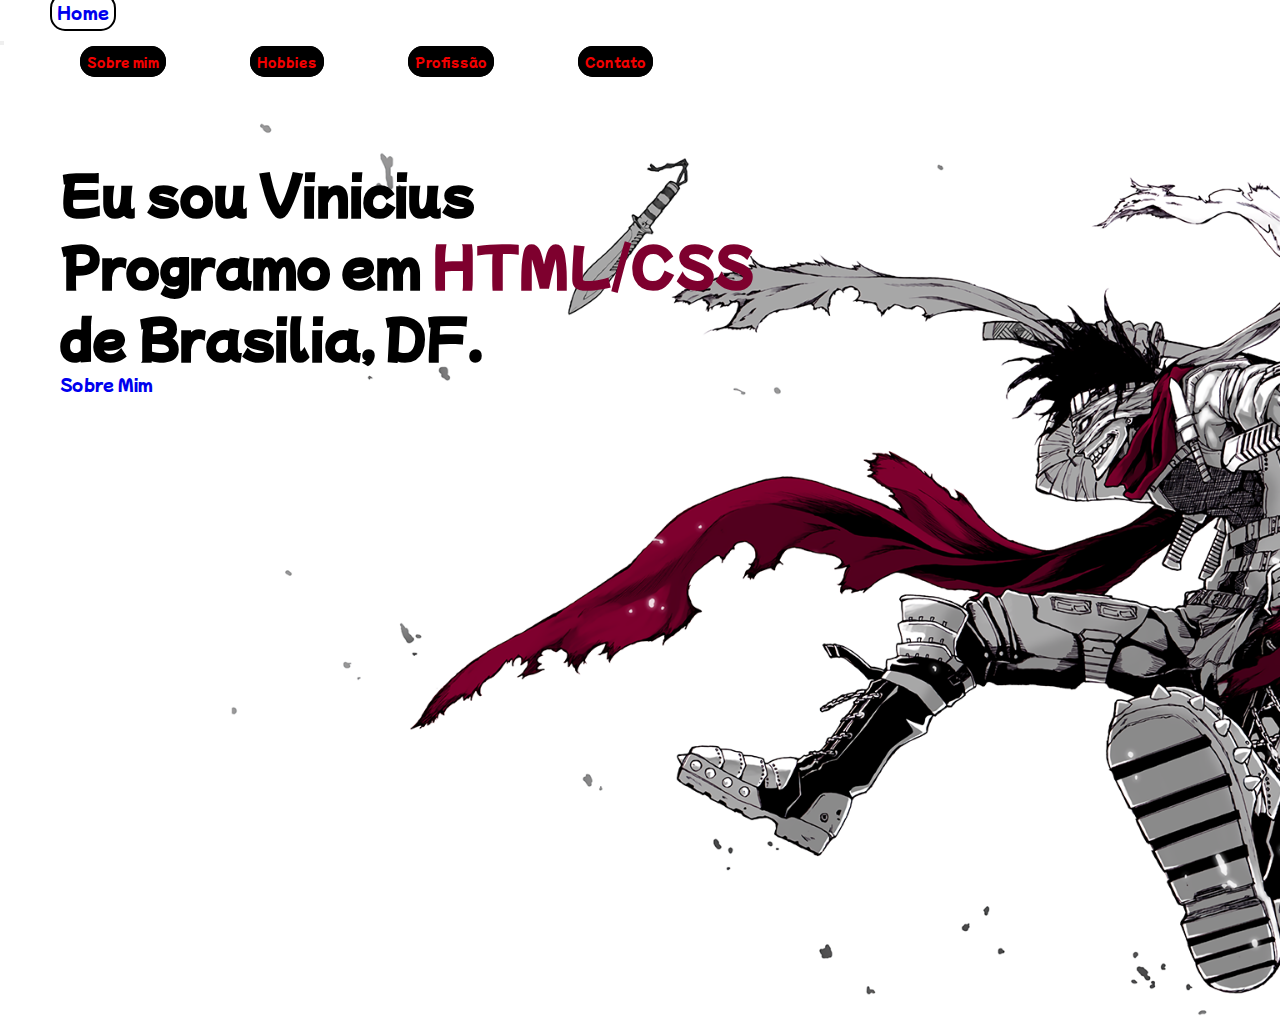
<file: index.html>
<!DOCTYPE html>
<html>
<head>
	<meta charset="UTF-8">
	<meta http-equiv="X-UA-Compatible" content="IE=edge">
	<meta name="viewport" content="width=device-width, initial-scale=1.0">
	    <link rel="stylesheet" href="https://cdnjs.cloudflare.com/ajax/libs/font-awesome/6.1.0/css/all.min.css" integrity="sha512-10/jx2EXwxxWqCLX/hHth/vu2KY3jCF70dCQB8TSgNjbCVAC/8vai53GfMDrO2Emgwccf2pJqxct9ehpzG+MTw==" crossorigin="anonymous" referrerpolicy="no-referrer" />
		<link rel="stylesheet" href="css/style.css">
		<link href="https://cdn.jsdelivr.net/npm/bootstrap@5.3.0/dist/css/bootstrap.min.css" rel="stylesheet" integrity="sha384-9ndCyUaIbzAi2FUVXJi0CjmCapSmO7SnpJef0486qhLnuZ2cdeRhO02iuK6FUUVM" crossorigin="anonymous">
		
		<title>Home</title>
</head>
<body>
	<script src="https://cdn.jsdelivr.net/npm/@popperjs/core@2.11.8/dist/umd/popper.min.js" integrity="sha384-I7E8VVD/ismYTF4hNIPjVp/Zjvgyol6VFvRkX/vR+Vc4jQkC+hVqc2pM8ODewa9r" crossorigin="anonymous"></script>
	<script src="https://cdn.jsdelivr.net/npm/bootstrap@5.3.0/dist/js/bootstrap.min.js" integrity="sha384-fbbOQedDUMZZ5KreZpsbe1LCZPVmfTnH7ois6mU1QK+m14rQ1l2bGBq41eYeM/fS" crossorigin="anonymous"></script>
	<nav class="navbar navbar-expand-lg bg-body-tertiary">
		<a class="navbar-brand" href="index.html">Home</a>
		<div class="container-fluid">
		  <button class="navbar-toggler" type="button" data-bs-toggle="collapse" data-bs-target="#navbarNavAltMarkup" aria-controls="navbarNavAltMarkup" aria-expanded="false" aria-label="Toggle navigation">
			<span class="navbar-toggler-icon"></span>
		  </button>
		  <div class="collapse navbar-collapse" id="navbarNavAltMarkup">
			<div class="navbar-nav">
            <a class="nav-link" href="Sobre.html">Sobre mim</a>
            <a class="nav-link" href="Hobbies.html">Hobbies</a>
			<a class="nav-link" href="Atuação.html">Profissão</a>
			<a class="nav-link" href="contato.html">Contato</a>
			  
			  <div class="redes-sociais">
			  <a href="https://www.linkedin.com/in/cleriston-vinicius-3ba444270/"><i class="fa-brands fa-linkedin"></i></a>
			  <a href="https://www.instagram.com/vini_wds/"><i class="fa-brands fa-instagram"></i></a>
			  <a href="https://twitter.com/Vini_W0"><i class="fa-brands fa-twitter"></i></a>
				</div>
			</div>
		  </div>
		</div>
	  </nav>

<div class="background">
	<div class="container-text">
		<div class="text">
			<h1 class="oi">Eu sou Vinicius <br>Programo em <spam>HTML/CSS</spam></h1>
			<h1><p>de Brasilia, DF.<br></p></h1>
			
			
			
			<a button type="button" class="btn btn-dark" href="Sobre.html">Sobre Mim</button> </a>
</body>
</html>
</file>
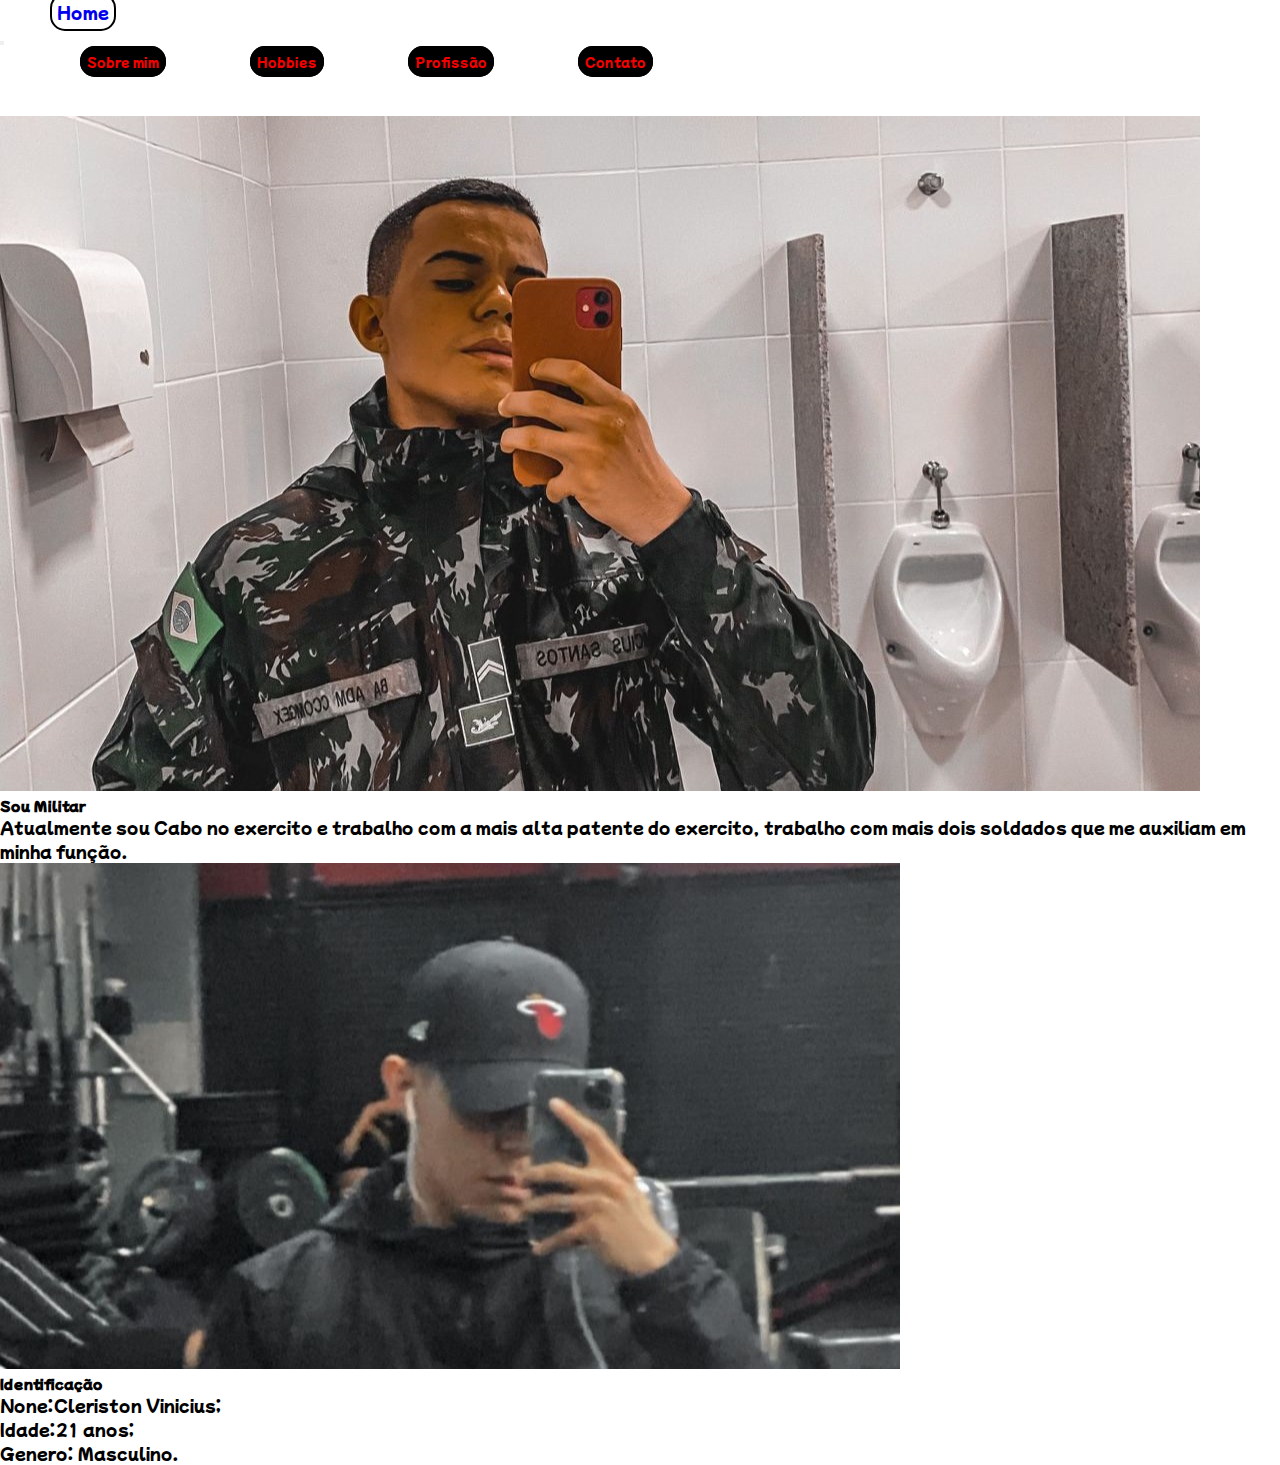
<file: Atuação.html>
<!DOCTYPE html>
<html>
<head>
	<meta charset="UTF-8">
	<meta http-equiv="X-UA-Compatible" content="IE=edge">
	<meta name="viewport" content="width=device-width, initial-scale=1.0">
	    <link rel="stylesheet" href="https://cdnjs.cloudflare.com/ajax/libs/font-awesome/6.1.0/css/all.min.css" integrity="sha512-10/jx2EXwxxWqCLX/hHth/vu2KY3jCF70dCQB8TSgNjbCVAC/8vai53GfMDrO2Emgwccf2pJqxct9ehpzG+MTw==" crossorigin="anonymous" referrerpolicy="no-referrer" />
		<link rel="stylesheet" href="css/styleA.css">
		<link href="https://cdn.jsdelivr.net/npm/bootstrap@5.3.0/dist/css/bootstrap.min.css" rel="stylesheet" integrity="sha384-9ndCyUaIbzAi2FUVXJi0CjmCapSmO7SnpJef0486qhLnuZ2cdeRhO02iuK6FUUVM" crossorigin="anonymous">
		
		<title>Profissão</title>
</head>
<body>
	<script src="https://cdn.jsdelivr.net/npm/@popperjs/core@2.11.8/dist/umd/popper.min.js" integrity="sha384-I7E8VVD/ismYTF4hNIPjVp/Zjvgyol6VFvRkX/vR+Vc4jQkC+hVqc2pM8ODewa9r" crossorigin="anonymous"></script>
	<script src="https://cdn.jsdelivr.net/npm/bootstrap@5.3.0/dist/js/bootstrap.min.js" integrity="sha384-fbbOQedDUMZZ5KreZpsbe1LCZPVmfTnH7ois6mU1QK+m14rQ1l2bGBq41eYeM/fS" crossorigin="anonymous"></script>
	<nav class="navbar navbar-expand-lg bg-body-tertiary">
		<a class="navbar-brand" href="index.html">Home</a>
		<div class="container-fluid">
		  <button class="navbar-toggler" type="button" data-bs-toggle="collapse" data-bs-target="#navbarNavAltMarkup" aria-controls="navbarNavAltMarkup" aria-expanded="false" aria-label="Toggle navigation">
			<span class="navbar-toggler-icon"></span>
		  </button>
		  <div class="collapse navbar-collapse" id="navbarNavAltMarkup">
			<div class="navbar-nav">
            <a class="nav-link" href="Sobre.html">Sobre mim</a>
            <a class="nav-link" href="Hobbies.html">Hobbies</a>
			<a class="nav-link" href="Atuação.html">Profissão</a>
			<a class="nav-link" href="contato.html">Contato</a>
			  
			  <div class="redes-sociais">
			  <a href="https://www.linkedin.com/in/cleriston-vinicius-3ba444270/"><i class="fa-brands fa-linkedin"></i></a>
			  <a href="https://www.instagram.com/vini_wds/"><i class="fa-brands fa-instagram"></i></a>
			  <a href="https://twitter.com/Vini_W0"><i class="fa-brands fa-twitter"></i></a>
				</div>
			</div>
		  </div>
		</div>
	  </nav>
	  <div class="row row-cols-1 row-cols-md-2 g-4">
		<div class="col">
		  <div class="card h-10">
			<img src="img/quartel.jpg" class="card-img-top" alt="...">
			<div class="card-body">
			  <h5 class="card-title">Sou Militar</h5>
			  <p class="card-text">Atualmente sou Cabo no exercito e trabalho com a mais alta patente do exercito, 
				trabalho com mais dois soldados que me auxiliam em minha função.
			  </p>
			</div>
		  </div>
		</div>
		<div class="col">
		  <div class="card h-10">
			<img src="img/eud.jpg" class="card-img-top" alt="...">
			<div class="card-body">
			  <h5 class="card-title">Identificação</h5>
			  <p class="card-text">None:Cleriston Vinicius;<br>
				Idade:21 anos;<BR>
				Genero: Masculino.

			  </div>
		  </div>
		</div>
		


</body>
</html>
</file>
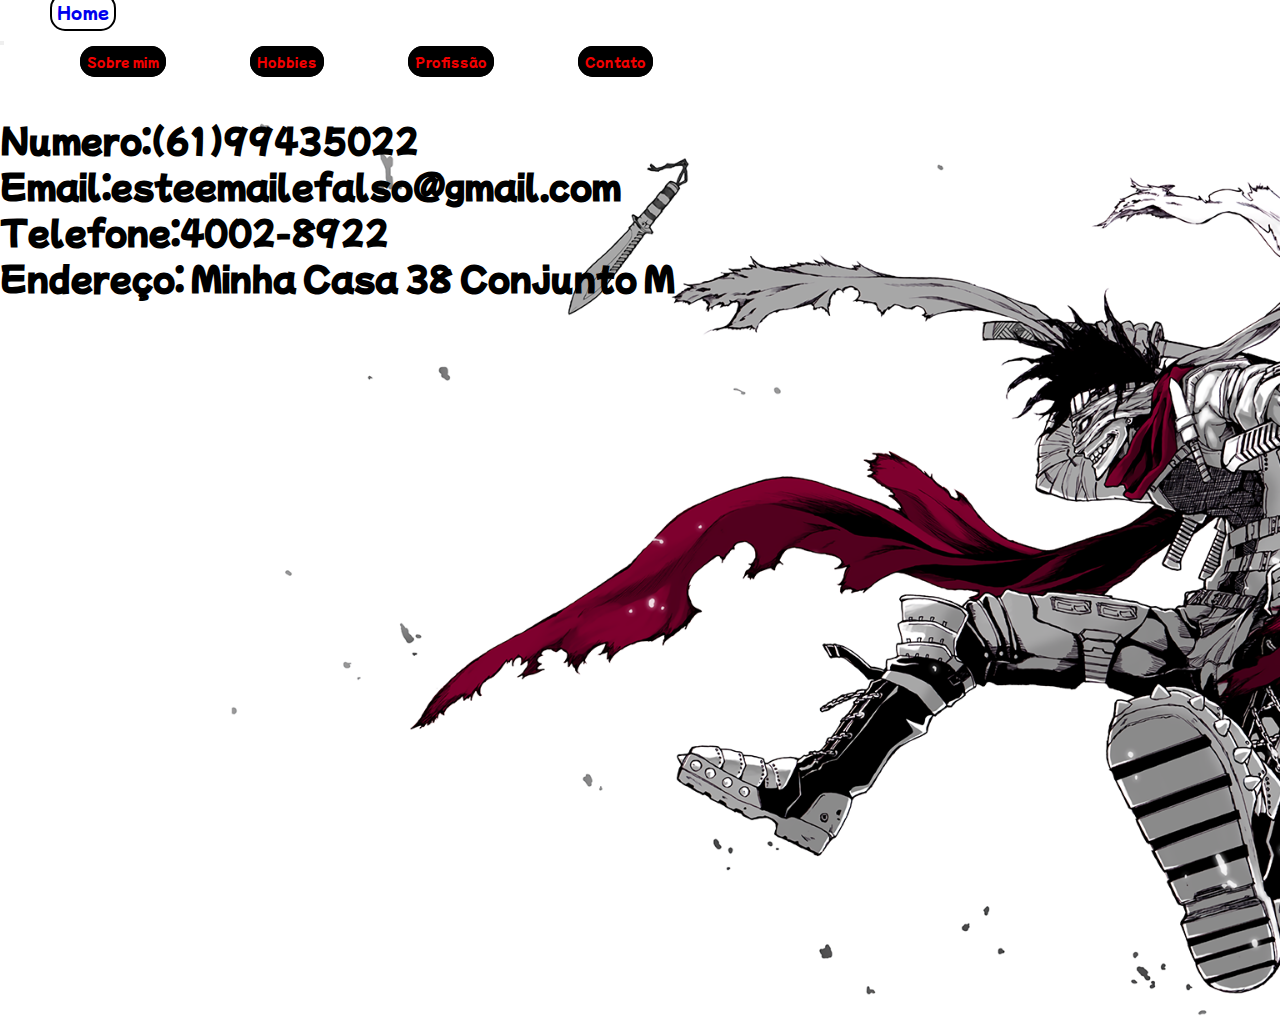
<file: Contato.html>
<!DOCTYPE html>
<html>
<head>
	<meta charset="UTF-8">
	<meta http-equiv="X-UA-Compatible" content="IE=edge">
	<meta name="viewport" content="width=device-width, initial-scale=1.0">
	    <link rel="stylesheet" href="https://cdnjs.cloudflare.com/ajax/libs/font-awesome/6.1.0/css/all.min.css" integrity="sha512-10/jx2EXwxxWqCLX/hHth/vu2KY3jCF70dCQB8TSgNjbCVAC/8vai53GfMDrO2Emgwccf2pJqxct9ehpzG+MTw==" crossorigin="anonymous" referrerpolicy="no-referrer" />
		<link rel="stylesheet" href="css/styleH.css">
		<link href="https://cdn.jsdelivr.net/npm/bootstrap@5.3.0/dist/css/bootstrap.min.css" rel="stylesheet" integrity="sha384-9ndCyUaIbzAi2FUVXJi0CjmCapSmO7SnpJef0486qhLnuZ2cdeRhO02iuK6FUUVM" crossorigin="anonymous">
		
		<title>Hobbies</title>
</head>
<body>
	<script src="https://cdn.jsdelivr.net/npm/@popperjs/core@2.11.8/dist/umd/popper.min.js" integrity="sha384-I7E8VVD/ismYTF4hNIPjVp/Zjvgyol6VFvRkX/vR+Vc4jQkC+hVqc2pM8ODewa9r" crossorigin="anonymous"></script>
	<script src="https://cdn.jsdelivr.net/npm/bootstrap@5.3.0/dist/js/bootstrap.min.js" integrity="sha384-fbbOQedDUMZZ5KreZpsbe1LCZPVmfTnH7ois6mU1QK+m14rQ1l2bGBq41eYeM/fS" crossorigin="anonymous"></script>
	<nav class="navbar navbar-expand-lg bg-body-tertiary">
		<a class="navbar-brand" href="index.html">Home</a>
		<div class="container-fluid">
		  <button class="navbar-toggler" type="button" data-bs-toggle="collapse" data-bs-target="#navbarNavAltMarkup" aria-controls="navbarNavAltMarkup" aria-expanded="false" aria-label="Toggle navigation">
			<span class="navbar-toggler-icon"></span>
		  </button>
		  <div class="collapse navbar-collapse" id="navbarNavAltMarkup">
			<div class="navbar-nav">
            <a class="nav-link" href="Sobre.html">Sobre mim</a>
            <a class="nav-link" href="Hobbies.html">Hobbies</a>
			<a class="nav-link" href="Atuação.html">Profissão</a>
			<a class="nav-link" href="Contato.html">Contato</a>
			  
			  <div class="redes-sociais">
			  <a href="https://www.linkedin.com/in/cleriston-vinicius-3ba444270/"><i class="fa-brands fa-linkedin"></i></a>
			  <a href="https://www.instagram.com/vini_wds/"><i class="fa-brands fa-instagram"></i></a>
			  <a href="https://twitter.com/Vini_W0"><i class="fa-brands fa-twitter"></i></a>
				</div>
			</div>
		  </div>
		</div>
	  </nav>
	  <div class="background">
		<h1 class="display-6">Numero:(61)99435022</h1>
		<h1 class="display-6">Email:esteemailefalso@gmail.com</h1>
		<h1 class="display-6">Telefone:4002-8922</h1>
		<h1 class="display-6">Endereço: Minha Casa 38 Conjunto M</h1>
		
	
</body>
</html>
</file>
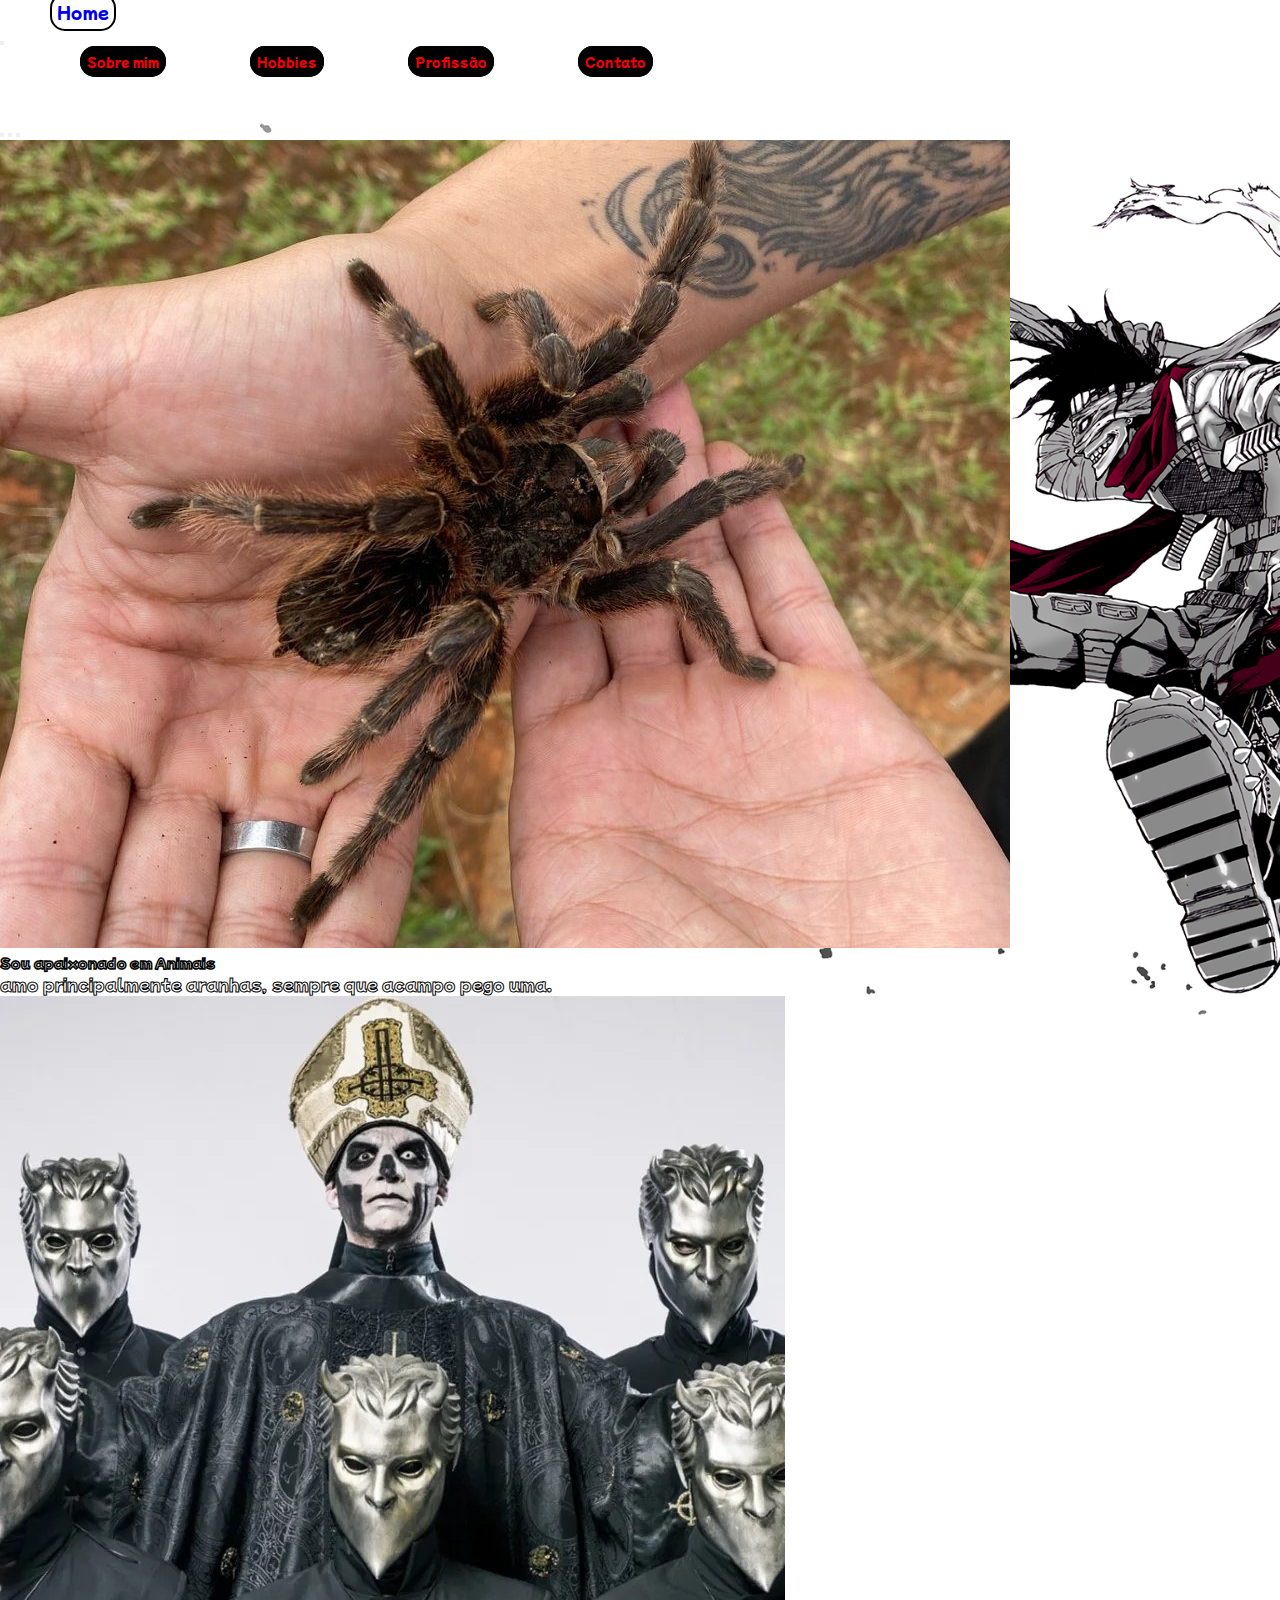
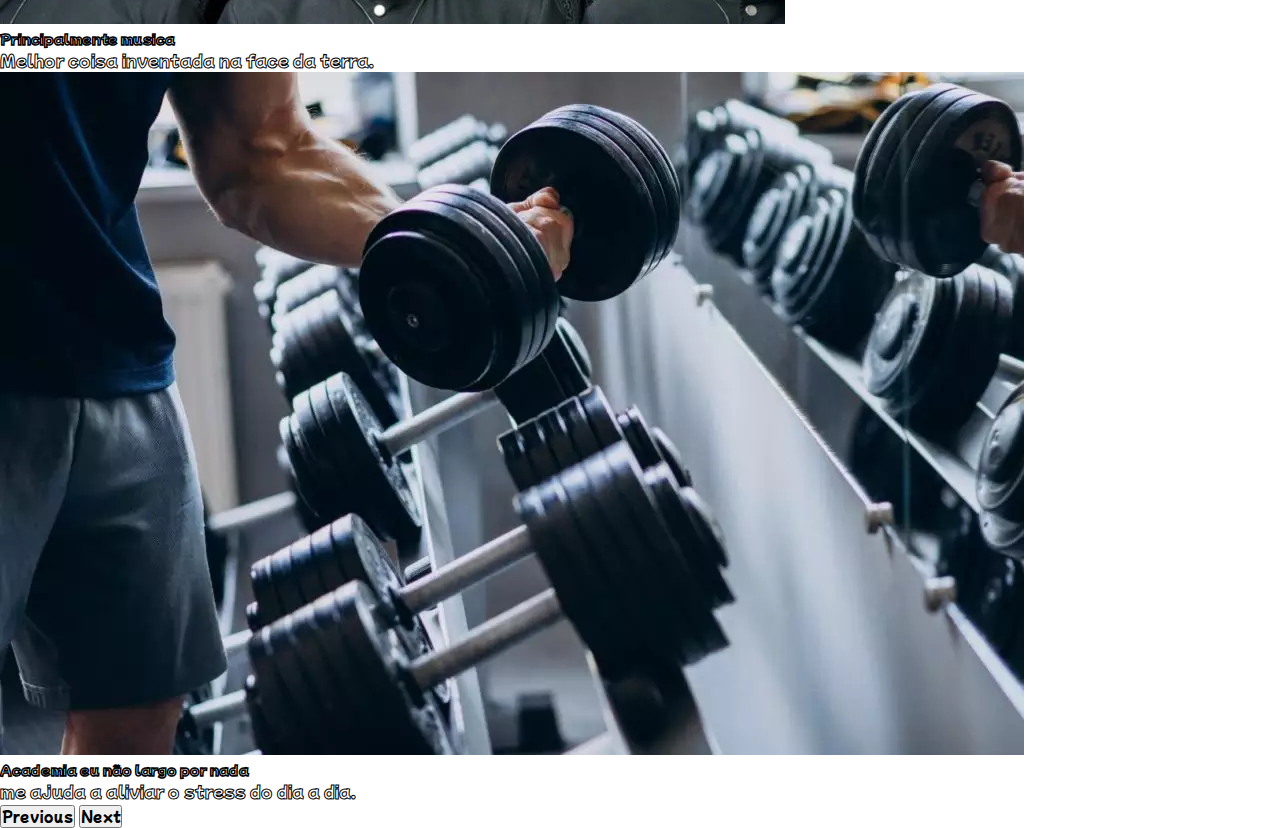
<file: Hobbies.html>
<!DOCTYPE html>
<html>
<head>
	<meta charset="UTF-8">
	<meta http-equiv="X-UA-Compatible" content="IE=edge">
	<meta name="viewport" content="width=device-width, initial-scale=1.0">
	    <link rel="stylesheet" href="https://cdnjs.cloudflare.com/ajax/libs/font-awesome/6.1.0/css/all.min.css" integrity="sha512-10/jx2EXwxxWqCLX/hHth/vu2KY3jCF70dCQB8TSgNjbCVAC/8vai53GfMDrO2Emgwccf2pJqxct9ehpzG+MTw==" crossorigin="anonymous" referrerpolicy="no-referrer" />
		<link rel="stylesheet" href="css/styleH.css">
		<link href="https://cdn.jsdelivr.net/npm/bootstrap@5.3.0/dist/css/bootstrap.min.css" rel="stylesheet" integrity="sha384-9ndCyUaIbzAi2FUVXJi0CjmCapSmO7SnpJef0486qhLnuZ2cdeRhO02iuK6FUUVM" crossorigin="anonymous">
		
		<title>Hobbies</title>
</head>
<body>
	<script src="https://cdn.jsdelivr.net/npm/@popperjs/core@2.11.8/dist/umd/popper.min.js" integrity="sha384-I7E8VVD/ismYTF4hNIPjVp/Zjvgyol6VFvRkX/vR+Vc4jQkC+hVqc2pM8ODewa9r" crossorigin="anonymous"></script>
	<script src="https://cdn.jsdelivr.net/npm/bootstrap@5.3.0/dist/js/bootstrap.min.js" integrity="sha384-fbbOQedDUMZZ5KreZpsbe1LCZPVmfTnH7ois6mU1QK+m14rQ1l2bGBq41eYeM/fS" crossorigin="anonymous"></script>
	<nav class="navbar navbar-expand-lg bg-body-tertiary">
		<a class="navbar-brand" href="index.html">Home</a>
		<div class="container-fluid">
		  <button class="navbar-toggler" type="button" data-bs-toggle="collapse" data-bs-target="#navbarNavAltMarkup" aria-controls="navbarNavAltMarkup" aria-expanded="false" aria-label="Toggle navigation">
			<span class="navbar-toggler-icon"></span>
		  </button>
		  <div class="collapse navbar-collapse" id="navbarNavAltMarkup">
			<div class="navbar-nav">
            <a class="nav-link" href="Sobre.html">Sobre mim</a>
            <a class="nav-link" href="Hobbies.html">Hobbies</a>
			<a class="nav-link" href="Atuação.html">Profissão</a>
			<a class="nav-link" href="contato.html">Contato</a>
			  
			  <div class="redes-sociais">
			  <a href="https://www.linkedin.com/in/cleriston-vinicius-3ba444270/"><i class="fa-brands fa-linkedin"></i></a>
			  <a href="https://www.instagram.com/vini_wds/"><i class="fa-brands fa-instagram"></i></a>
			  <a href="https://twitter.com/Vini_W0"><i class="fa-brands fa-twitter"></i></a>
				</div>
			</div>
		  </div>
		</div>
	  </nav>
	  <div class="background">
		<div id="carouselExampleCaptions" class="carousel slide">
			<div class="carousel-indicators">
			  <button type="button" data-bs-target="#carouselExampleCaptions" data-bs-slide-to="0" class="active" aria-current="true" aria-label="Slide 1"></button>
			  <button type="button" data-bs-target="#carouselExampleCaptions" data-bs-slide-to="1" aria-label="Slide 2"></button>
			  <button type="button" data-bs-target="#carouselExampleCaptions" data-bs-slide-to="2" aria-label="Slide 3"></button>
			</div>
			<div class="carousel-inner">
			  <div class="carousel-item active">
				<img src="img/biologo1.jpg" class="rounded mx-auto d-block w-50" alt="...">
				<div class="carousel-caption d-none d-md-block">
				  <h5>Sou apaixonado em Animais</h5>
				  <p>amo principalmente aranhas, sempre que acampo pego uma.</p>
				</div>
			  </div>
			  <div class="carousel-item">
				<img src="img/banda.jpg" class="rounded mx-auto d-block w-50" alt="...">
				<div class="carousel-caption d-none d-md-block">
				  <h5>Principalmente musica </h5>
				  <p>Melhor coisa inventada na face da terra.</p>
				</div>
			  </div>
			  <div class="carousel-item">
				<img src="img/academia-1024x683.webp" class="rounded mx-auto d-block w-50 alt="...">
				<div class="carousel-caption d-none d-md-block">
				  <h5>Academia eu não largo por nada</h5>
				  <p>me ajuda a aliviar o stress do dia a dia.</p>
				</div>
			  </div>
			</div>
			<button class="carousel-control-prev" type="button" data-bs-target="#carouselExampleCaptions" data-bs-slide="prev">
			  <span class="carousel-control-prev-icon" aria-hidden="true"></span>
			  <span class="visually-hidden">Previous</span>
			</button>
			<button class="carousel-control-next" type="button" data-bs-target="#carouselExampleCaptions" data-bs-slide="next">
			  <span class="carousel-control-next-icon" aria-hidden="true"></span>
			  <span class="visually-hidden">Next</span>
			</button>
		  </div>
</body>
</html>
</file>
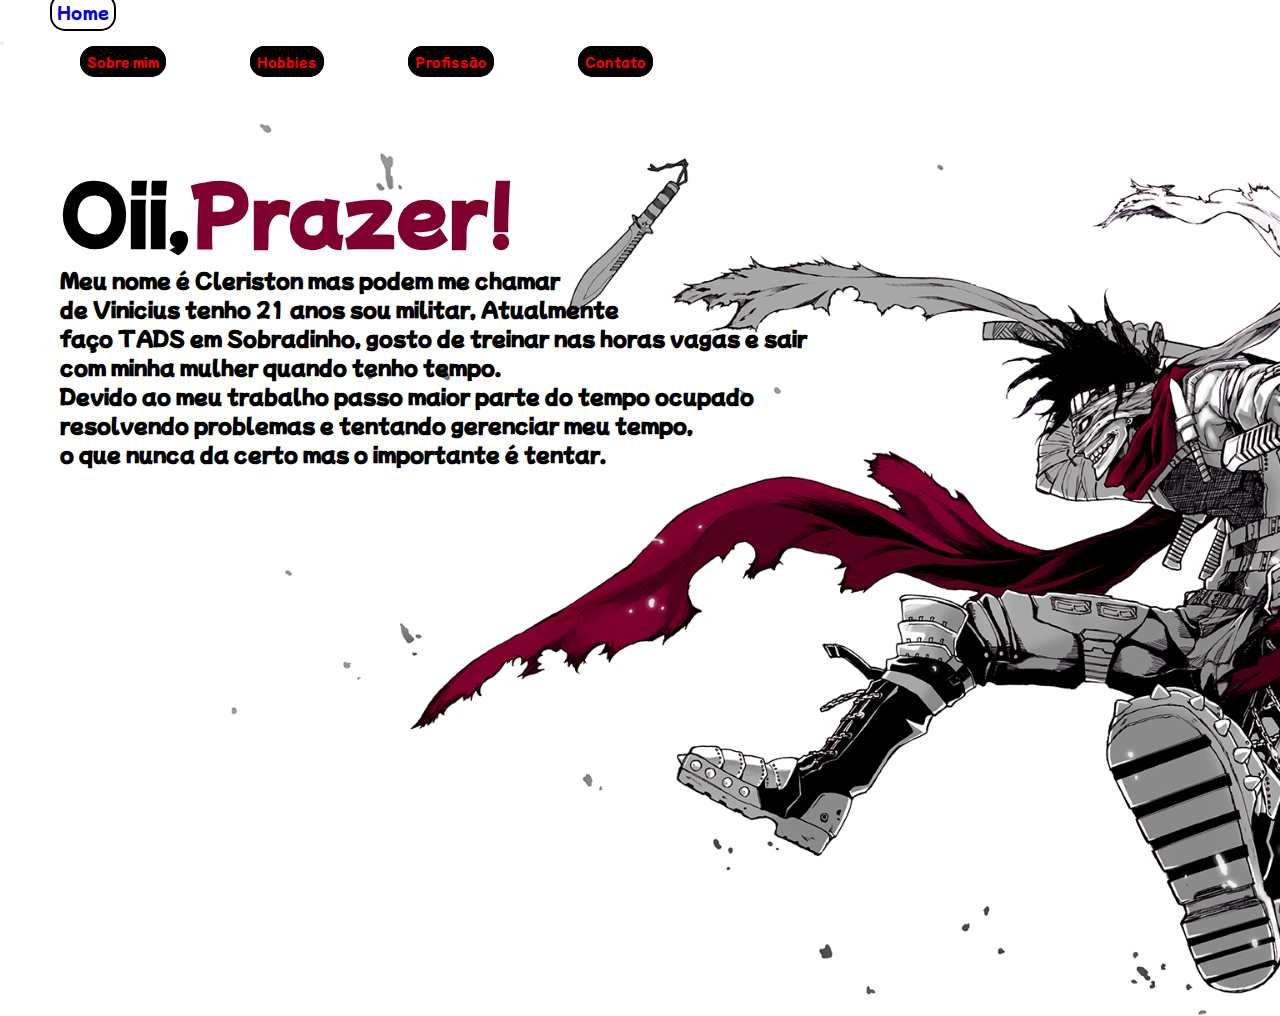
<file: Sobre.html>
<!DOCTYPE html>
<html>
<head>
	<meta charset="UTF-8">
	<meta http-equiv="X-UA-Compatible" content="IE=edge">
	<meta name="viewport" content="width=device-width, initial-scale=1.0">
	    <link rel="stylesheet" href="https://cdnjs.cloudflare.com/ajax/libs/font-awesome/6.1.0/css/all.min.css" integrity="sha512-10/jx2EXwxxWqCLX/hHth/vu2KY3jCF70dCQB8TSgNjbCVAC/8vai53GfMDrO2Emgwccf2pJqxct9ehpzG+MTw==" crossorigin="anonymous" referrerpolicy="no-referrer" />
		<link rel="stylesheet" href="css/styleS.css">
		<link href="https://cdn.jsdelivr.net/npm/bootstrap@5.3.0/dist/css/bootstrap.min.css" rel="stylesheet" integrity="sha384-9ndCyUaIbzAi2FUVXJi0CjmCapSmO7SnpJef0486qhLnuZ2cdeRhO02iuK6FUUVM" crossorigin="anonymous">
		
		<title>Home</title>
</head>
<body>
	<script src="https://cdn.jsdelivr.net/npm/@popperjs/core@2.11.8/dist/umd/popper.min.js" integrity="sha384-I7E8VVD/ismYTF4hNIPjVp/Zjvgyol6VFvRkX/vR+Vc4jQkC+hVqc2pM8ODewa9r" crossorigin="anonymous"></script>
	<script src="https://cdn.jsdelivr.net/npm/bootstrap@5.3.0/dist/js/bootstrap.min.js" integrity="sha384-fbbOQedDUMZZ5KreZpsbe1LCZPVmfTnH7ois6mU1QK+m14rQ1l2bGBq41eYeM/fS" crossorigin="anonymous"></script>
	<nav class="navbar navbar-expand-lg bg-body-tertiary">
		<a class="navbar-brand" href="index.html">Home</a>
		<div class="container-fluid">
		  <button class="navbar-toggler" type="button" data-bs-toggle="collapse" data-bs-target="#navbarNavAltMarkup" aria-controls="navbarNavAltMarkup" aria-expanded="false" aria-label="Toggle navigation">
			<span class="navbar-toggler-icon"></span>
		  </button>
		  <div class="collapse navbar-collapse" id="navbarNavAltMarkup">
			<div class="navbar-nav">
            <a class="nav-link" href="Sobre.html">Sobre mim</a>
            <a class="nav-link" href="Hobbies.html">Hobbies</a>
			<a class="nav-link" href="Atuação.html">Profissão</a>
			<a class="nav-link" href="contato.html">Contato</a>
			  
			  <div class="redes-sociais">
			  <a href="https://www.linkedin.com/in/cleriston-vinicius-3ba444270/"><i class="fa-brands fa-linkedin"></i></a>
			  <a href="https://www.instagram.com/vini_wds/"><i class="fa-brands fa-instagram"></i></a>
			  <a href="https://twitter.com/Vini_W0"><i class="fa-brands fa-twitter"></i></a>
				</div>
			</div>
		  </div>
		</div>
	  </nav>

<div class="background">
	<div class="container-text">
		<div class="text">
			<h1 class="oi">Oii,<spam>Prazer!</spam></h1>
			<h3><p>Meu nome é Cleriston mas podem me chamar<br> de Vinicius
			tenho 21 anos sou militar, Atualmente<br> faço TADS em Sobradinho,
		gosto de treinar nas horas vagas e sair<br> com minha mulher quando tenho tempo.<P>
			Devido ao meu trabalho passo maior parte do tempo ocupado<br> resolvendo problemas e tentando gerenciar meu tempo,<br>
             o que nunca da certo mas o importante é tentar.
		</P></h3>
		
</body>
</html>
</file>
<file: css/style.css>
@import url('https://fonts.googleapis.com/css2?family=Mochiy+Pop+One&display=swap');
*{
    margin: 0;
    padding: 0;
    box-sizing: border-box;
    text-decoration: none;
    list-style: none;
    font-family: 'Mochiy Pop One', sans-serif;
}
body{
    overflow: hidden;
}
.background{
    background: linear-gradient(rgba(0,0,0,0,5), rgba(0,0,0,0,5));
    background-image: url(background.png);
    background-size: cover ;
    background-position:cover;
    width: 100%;
    height: 100vh;
}

.cabeçalho-link{
    display:grid;
    gap: 3rem;
    font-weight:300;
    cursor: pointer;
}
.cabeçalho-link a{
    color:rgb(255, 255, 255);
    font-size: 20px;

}
.cabeçalho-link a:hover{
    color:rgb(0, 0, 0);
    transition: 0.3s;
                                           
}
.nav-link{
    color: rgb(243, 0, 0);
    background: rgb(0, 0, 0);
    border: solid 2px rgb(0, 0, 0);
    padding: 5px;
    border-radius: 15px;
    font-size:  12px;
    width: 150px;
    cursor: pointer;
    margin-left: 80px;
}

.container-text{
    padding: 40px 0 0 60px;
}
.text h1{
    color: rgb(0, 0, 0);;
    font-size: 50px;
}
.text spam{
    color:rgb(126,0,46);
}
.text h3{
    color: rgb(0, 0, 0);
    font-size: 20px;
    -webkit-text-stroke: 1px #ffffff;
    -webkit-text-stroke: 1px #fffdfd;

}
.redes-sociais a{
    color: rgb(126,0,46);
    padding: 10px;
    margin-top: 5px;
    font-size: 30px; 
    }
    .navbar-brand{
        border: solid 2px rgb(0, 0, 0);
        padding: 5px;
        border-radius: 15px;
        margin-left: 50px;
    }
</file>
<file: css/styleA.css>
@import url('https://fonts.googleapis.com/css2?family=Mochiy+Pop+One&display=swap');
*{
    margin: 0;
    padding: 0;
    box-sizing: border-box;
    text-decoration: none;
    list-style: none;
    font-family: 'Mochiy Pop One', sans-serif;
}
body{
    overflow: hidden;
}
.background{
    background: linear-gradient(rgba(0,0,0,0,5), rgba(0,0,0,0,5));
    background-image: url(background.png);
    background-size: cover ;
    background-position:cover;
    width: 100%;
    height: 100vh;
}

.cabeçalho-link{
    display:grid;
    gap: 3rem;
    font-weight:300;
    cursor: pointer;
}
.cabeçalho-link a{
    color:rgb(255, 255, 255);
    font-size: 20px;

}
.cabeçalho-link a:hover{
    color:rgb(0, 0, 0);
    transition: 0.3s;
                                           
}
.nav-link{
    color: rgb(243, 0, 0);
    background: rgb(0, 0, 0);
    border: solid 2px rgb(0, 0, 0);
    padding: 5px;
    border-radius: 15px;
    font-size:  12px;
    width: 150px;
    cursor: pointer;
    margin-left: 80px;
}

.container-text{
    padding: 40px 0 0 60px;
}
.text h1{
    color: rgb(0, 0, 0);;
    font-size: 75px;
}
.text spam{
    color:rgb(126,0,46);
}
.text h3{
    font-size: 20px;
}
.redes-sociais a{
    color: rgb(126,0,46);
    padding: 10px;
    margin-top: 5px;
    font-size: 30px; 
}
.navbar-brand{
    border: solid 2px rgb(0, 0, 0);
    padding: 5px;
    border-radius: 15px;
    margin-left: 50px;
}
</file>
<file: css/styleH.css>
@import url('https://fonts.googleapis.com/css2?family=Mochiy+Pop+One&display=swap');
*{
    margin: 0;
    padding: 0;
    box-sizing: border-box;
    text-decoration: none;
    list-style: none;
    font-family: 'Mochiy Pop One', sans-serif;
}
body{
    overflow: hidden;
}
.background{
    background: linear-gradient(rgba(0,0,0,0,5), rgba(0,0,0,0,5));
    background-image: url(background.png);
    background-size: cover ;
    background-position:cover;
    width: 100%;
    height: 100vh;
}

.cabeçalho-link{
    display:grid;
    gap: 3rem;
    font-weight:300;
    cursor: pointer;
}
.cabeçalho-link a{
    color:rgb(255, 255, 255);
    font-size: 20px;

}
.cabeçalho-link a:hover{
    color:rgb(0, 0, 0);
    transition: 0.3s;
                                           
}
.nav-link{
    color: rgb(243, 0, 0);
    background: rgb(0, 0, 0);
    border: solid 2px rgb(0, 0, 0);
    padding: 5px;
    border-radius: 15px;
    font-size:  12px;
    width: 150px;
    cursor: pointer;
    margin-left: 80px;
}

.container-text{
    padding: 40px 0 0 60px;
}
.text h5{
    color: rgb(0, 0, 0);;
    font-size: 75px;
}
.text spam{
    color:rgb(126,0,46);
}
.text h3{
    font-size: 20px;
}
.redes-sociais a{
    color: rgb(126,0,46);
    padding: 10px;
    margin-top: 5px;
    font-size: 30px; 
    

}
.navbar-brand{
    border: solid 2px rgb(0, 0, 0);
    padding: 5px;
    border-radius: 15px;
    margin-left: 50px;
}
.carousel-caption h5{
    color: rgb(255, 255, 255);
    -webkit-text-stroke: 1px #000000;
    -webkit-text-stroke: 1px #000000;

}
.carousel-caption p{
    color: rgb(255, 255, 255);
    -webkit-text-stroke: 1px #000000;
    -webkit-text-stroke: 1px #000000;

}
</file>
<file: css/styleS.css>
@import url('https://fonts.googleapis.com/css2?family=Mochiy+Pop+One&display=swap');
*{
    margin: 0;
    padding: 0;
    box-sizing: border-box;
    text-decoration: none;
    list-style: none;
    font-family: 'Mochiy Pop One', sans-serif;
}
body{
    overflow: hidden;
}
.background{
    background: linear-gradient(rgba(0,0,0,0,5), rgba(0,0,0,0,5));
    background-image: url(background.png);
    background-size: cover ;
    background-position:cover;
    width: 100%;
    height: 100vh;
}

.cabeçalho-link{
    display:grid;
    gap: 3rem;
    font-weight:300;
    cursor: pointer;
}
.cabeçalho-link a{
    color:rgb(255, 255, 255);
    font-size: 20px;

}
.cabeçalho-link a:hover{
    color:rgb(0, 0, 0);
    transition: 0.3s;
                                           
}
.nav-link{
    color: rgb(243, 0, 0);
    background: rgb(0, 0, 0);
    border: solid 2px rgb(0, 0, 0);
    padding: 5px;
    border-radius: 15px;
    font-size:  12px;
    width: 150px;
    cursor: pointer;
    margin-left: 80px;
}

.container-text{
    padding: 40px 0 0 60px;
}
.text h1{
    color: rgb(0, 0, 0);;
    font-size: 75px;
}
.text spam{
    color:rgb(126,0,46);
}
.text h3{
    font-size: 20px;
}
.redes-sociais a{
    color: rgb(126,0,46);
    padding: 10px;
    margin-top: 5px;
    font-size: 30px; 
    

}
.navbar-brand{
    border: solid 2px rgb(0, 0, 0);
    padding: 5px;
    border-radius: 15px;
    margin-left: 50px;
}
</file>
